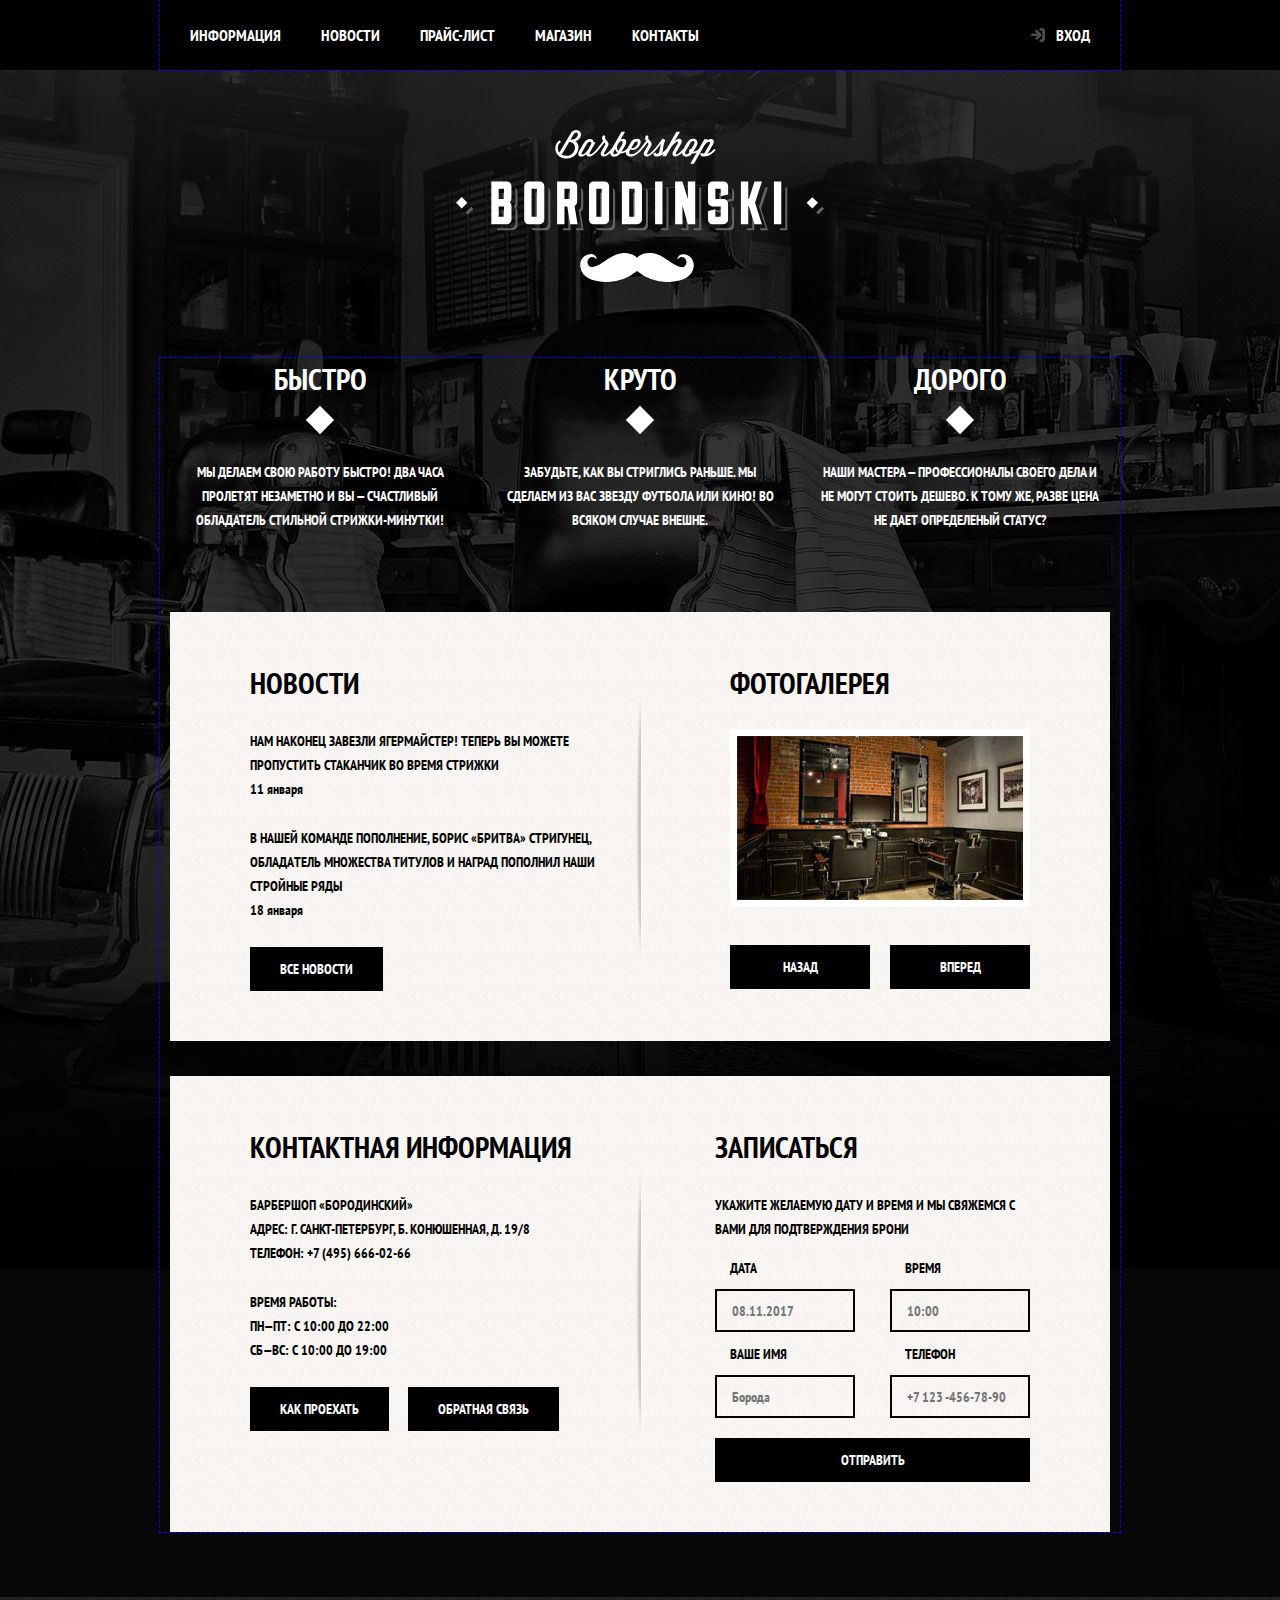
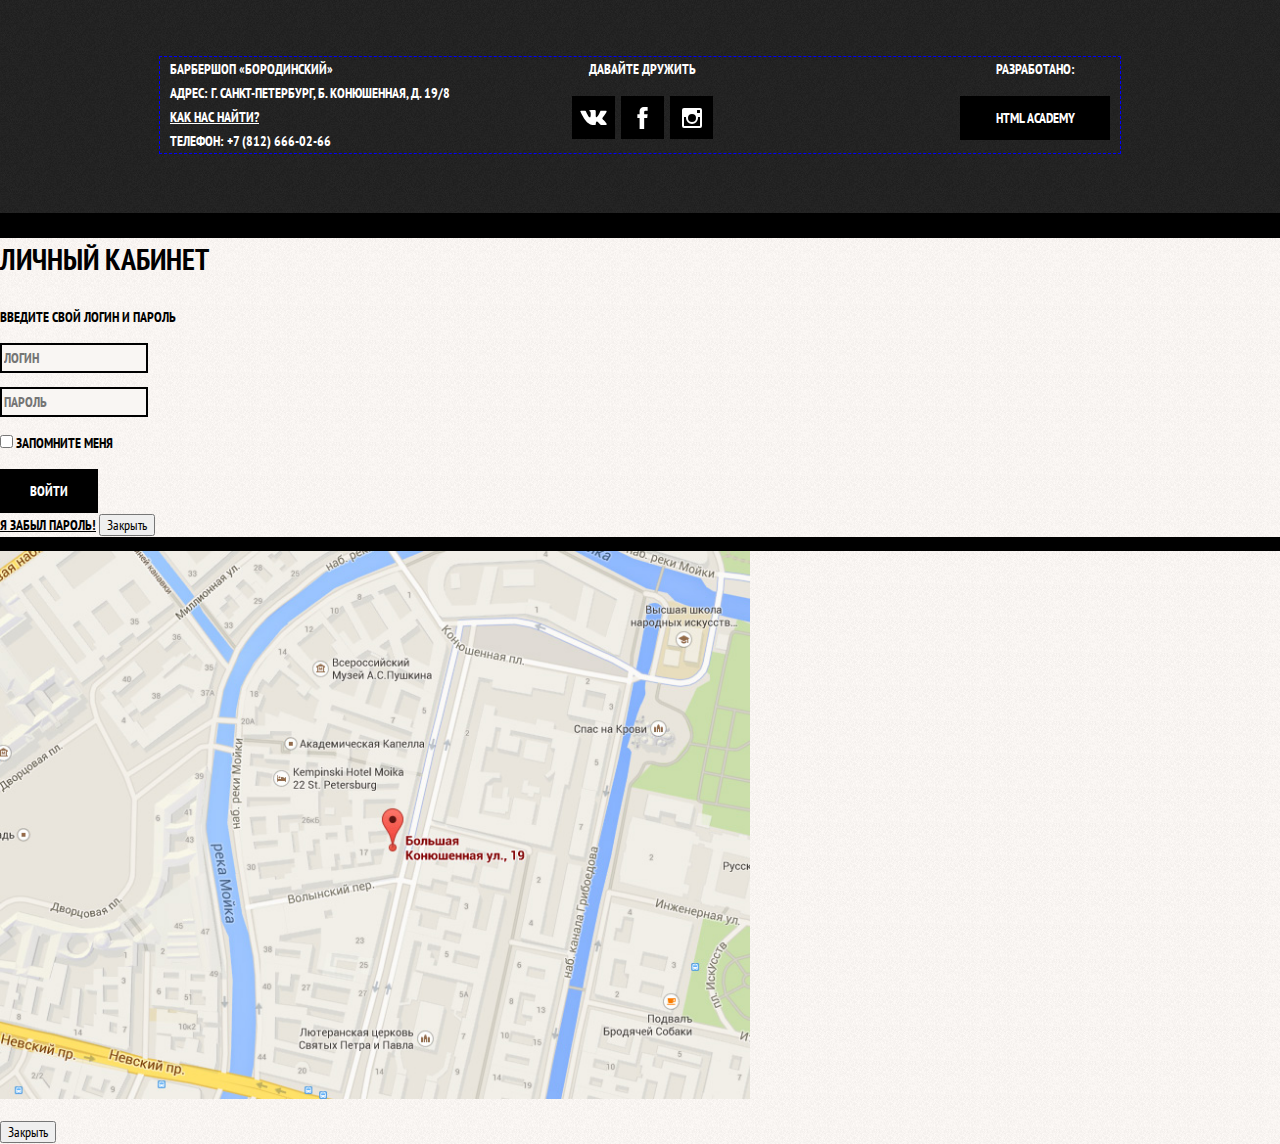
<file: index.html>
<!DOCTYPE html>
<html lang='ru'>
  <head>
    <meta charset='utf-8'>
    <title>HTML Academy: Барбершоп</title>
    <link href="https://fonts.googleapis.com/css?family=PT+Sans+Narrow:400,700&display=swap&subset=cyrillic" rel="stylesheet">
    <link href='css/normalize.css' rel='stylesheet'>
    <link href='css/style.css' rel='stylesheet'>
  </head>
  <body>
    <header class='main-header'>
      <nav class='main-navigation'>
        <a class='main-header-logo'>
        <img src='img/index-logo.svg' width='368' height='153' alt='Логотип барбершопа Бородинский'>
        </a>
        <div class='main-navigation-wrapper'>
          <div class='container'>
            <ul class='site-navigation'>
              <li><a href='info.html'>Информация</a></li>
              <li><a href='news.html'>Новости</a></li>
              <li><a href='price.html'>Прайс-лист</a></li>
              <li><a href='catalog.html'>Магазин</a></li>
              <li><a href='contacts'>Контакты</a></li>
            </ul>
            <ul class='user-navigation'>
              <li>
                <a class='login-link' href='login.html'>
                  Вход
                </a>
              </li>
            </ul>
          </div>
        </div>
      </nav>

    </header>
    <main class='container'>
      <h1 class='visually-hidden'>Барбершип Бородинский</h1>
      <section class='features'>
        <h2 class='visually-hidden'>Преимущества</h2>
        <ul class='features-list'>
          <li class='features-item'>
            <h3>БЫСТРО</h3>
            <p>МЫ ДЕЛАЕМ СВОЮ РАБОТУ БЫСТРО! ДВА ЧАСА ПРОЛЕТЯТ НЕЗАМЕТНО И ВЫ — СЧАСТЛИВЫЙ ОБЛАДАТЕЛЬ СТИЛЬНОЙ СТРИЖКИ-МИНУТКИ!</p>
          </li>
          <li class='features-item'>
            <h3>КРУТО</h3>
            <p>ЗАБУДЬТЕ, КАК ВЫ СТРИГЛИСЬ РАНЬШЕ. МЫ СДЕЛАЕМ ИЗ ВАС ЗВЕЗДУ ФУТБОЛА ИЛИ КИНО! ВО ВСЯКОМ СЛУЧАЕ ВНЕШНЕ.</p>
          </li>
          <li class='features-item'>
            <h3>ДОРОГО</h3>
            <p>НАШИ МАСТЕРА — ПРОФЕССИОНАЛЫ СВОЕГО ДЕЛА И НЕ МОГУТ СТОИТЬ ДЕШЕВО. К ТОМУ ЖЕ, РАЗВЕ ЦЕНА НЕ ДАЕТ ОПРЕДЕЛЕНЫЙ СТАТУС?</p>
          </li>
        </ul>
      </section>
        <div class='index-columns'>
        <section class='news'>
          <h2>Новости</h2>
          <ul class='news-list'>
            <li>
              <p>НАМ НАКОНЕЦ ЗАВЕЗЛИ ЯГЕРМАЙСТЕР! ТЕПЕРЬ ВЫ МОЖЕТЕ ПРОПУСТИТЬ СТАКАНЧИК ВО ВРЕМЯ СТРИЖКИ</p>
              <time datetime="2016-01-11">11 января</time>
            </li>
            <li>
              <p>В НАШЕЙ КОМАНДЕ ПОПОЛНЕНИЕ, БОРИС «БРИТВА» СТРИГУНЕЦ, ОБЛАДAТЕЛЬ МНОЖЕСТВА ТИТУЛОВ И НАГРАД ПОПОЛНИЛ НАШИ СТРОЙНЫЕ РЯДЫ</p>
              <time datetime="2016-01-18">18 января</time>
            </li>
          </ul>
          <a class='button' href='#'>ВСЕ НОВОСТИ</a>
        </section>
        <section class='gallery'>
          <h2> ФОТОГАЛЕРЕЯ</h2>
          <div class='gallery-container'>
            <figure class='gallery-main'>
              <a href='#'>
                <img src='img/studio.jpg' width='286' height='164' alt='Интерьер'>
              </a>
            </figure>
            <button class='button gallery-button gallery-button-back' type='button'>НАЗАД</button>
            <button class='button gallery-button gallery-button-next' type='button'>ВПЕРЕД</button>
          </div>
        </section>
      </div>
      <div class='index-columns'>
        <section class='contact'>
          <h2>КОНТАКТНАЯ ИНФОРМАЦИЯ</h2>
          <p class='contact-inf'>
            БАРБЕРШОП «БОРОДИНСКИЙ»<br>
            АДРЕС: Г. САНКТ-ПЕТЕРБУРГ, Б. КОНЮШЕННАЯ, Д. 19/8<br>
            ТЕЛЕФОН: +7 (495) 666-02-66
          </p>
          <p class='contact-time'>
            ВРЕМЯ РАБОТЫ:<br> 
            ПН—ПТ: С <time>10:00</time> ДО <time>22:00</time><br>
            СБ—ВС: С <time>10:00</time> ДО <time>19:00</time> 
          </p>
          <a class='button' href='map.html'>КАК ПРОЕХАТЬ</a>
          <a class='button' href='contacts.html'>ОБРАТНАЯ СВЯЗЬ</a>
        </section>
        <section class='appointment'>
          <h2>ЗАПИСАТЬСЯ</h2>
          <p class='appointment-main'>УКАЖИТЕ ЖЕЛАЕМУЮ ДАТУ И ВРЕМЯ И МЫ СВЯЖЕМСЯ С ВАМИ ДЛЯ ПОДТВЕРЖДЕНИЯ БРОНИ</p>
          <form class='appointment-form' action='https://echo.htmlacademy.ru' method='post'>
            <p class='appointment-item'>
              <label for='appointment-date'>Дата</label>
              <input type='text' name='appointment-date' id='appointment-date' placeholder='08.11.2017'>
            </p>
            <p class='appointment-item'>
              <label for='appointment-time'>Время</label>
              <input type='text' name='appointment-time' id='appointment-time' placeholder='10:00'>
            </p>
            <p class='appointment-item'>
              <label for='appointment-name'>Ваше имя</label>
              <input type='text' name='appointment-name' id='appointment-name' placeholder='Борода'>
            </p>
            <p class='appointment-item'>
              <label for='appointment-phone'>Телефон</label>
              <input type='tel' name='appointment-phone' id='appointment-phone' placeholder='+7 123 -456-78-90'>
            </p>
             <button class='button' type='submit'>Отправить</button>
          </form>
        </section>
      </div>
    </main>
    <footer class='main-footer'>
      <div class='container'>
        <p class='footer-contacts'>
          Барбершоп «Бородинский»<br>
          Адрес: г. Санкт-Петербург, Б. Конюшенная, д. 19/8<br>
          <a href="map.html">Как нас найти?</a><br>
          Телефон: +7 (812) 666-02-66
        </p> 
        <div class='footer-socials'>
          <b>Давайте дружить</b>
          <ul>
            <li><a class="social-button" href="#"><span class="visually-hidden">Вконтакте</span>
              <svg xmlns="http://www.w3.org/2000/svg" width="27" height="15" viewBox="0 0 26.14 14.91">
                <path d="M26 13.47l-.09-.17a13.55 13.55 0 0 0-2.6-3q-.87-.83-1.1-1.12A1 1 0 0 1 22 8a10.27 10.27 0 0 1 1.22-1.78l.88-1.16q2.35-3.13 2-4L26 .94a.8.8 0 0 0-.4-.22 2.14 2.14 0 0 0-.87 0h-3.92a.51.51 0 0 0-.27 0h-.3a.6.6 0 0 0-.15.14.93.93 0 0 0-.14.24 22.22 22.22 0 0 1-1.46 3.06q-.5.84-.93 1.46a7 7 0 0 1-.71.91 4.94 4.94 0 0 1-.52.47q-.23.18-.35.15l-.23-.05a.9.9 0 0 1-.31-.33 1.49 1.49 0 0 1-.16-.53v-.55-.65-.57-1.12-1-.75a3.14 3.14 0 0 0 0-.62 2.12 2.12 0 0 0-.14-.44.73.73 0 0 0-.28-.33 1.57 1.57 0 0 0-.46-.18A9 9 0 0 0 12.57 0a8.93 8.93 0 0 0-3.25.33 1.83 1.83 0 0 0-.52.41q-.25.3-.07.33a1.67 1.67 0 0 1 1.16.59l.08.16a2.6 2.6 0 0 1 .19.63 6.32 6.32 0 0 1 .12 1 10.59 10.59 0 0 1 0 1.7q-.07.71-.13 1.1a2.21 2.21 0 0 1-.18.64 2.69 2.69 0 0 1-.16.3l-.07.07a1 1 0 0 1-.37.07.86.86 0 0 1-.46-.19 3.27 3.27 0 0 1-.56-.52 7 7 0 0 1-.66-.93q-.37-.6-.76-1.42l-.22-.39q-.2-.38-.56-1.11t-.62-1.43A.9.9 0 0 0 5.2.9h-.07a.93.93 0 0 0-.22-.16A1.44 1.44 0 0 0 4.6.65L.87.68A1 1 0 0 0 .1.94L0 1a.44.44 0 0 0 0 .22 1.08 1.08 0 0 0 .08.37Q.9 3.53 1.86 5.31t1.66 2.87Q4.23 9.27 5 10.24t1 1.24l.37.41.34.33a8.06 8.06 0 0 0 1 .78 16.34 16.34 0 0 0 1.4.9 7.6 7.6 0 0 0 1.79.72 6.19 6.19 0 0 0 2 .22h1.57a1.08 1.08 0 0 0 .72-.3l.05-.07a.9.9 0 0 0 .1-.25 1.38 1.38 0 0 0 0-.37 4.48 4.48 0 0 1 .09-1.05 2.77 2.77 0 0 1 .23-.71 1.74 1.74 0 0 1 .29-.4 1.19 1.19 0 0 1 .23-.2h.11a.86.86 0 0 1 .77.21 4.52 4.52 0 0 1 .83.79q.39.47.93 1.05a6.41 6.41 0 0 0 1 .87l.27.16a3.31 3.31 0 0 0 .71.3 1.53 1.53 0 0 0 .76.07l3.48-.05a1.58 1.58 0 0 0 .8-.17.68.68 0 0 0 .34-.37 1.06 1.06 0 0 0 0-.46 1.71 1.71 0 0 0-.1-.36z" fill="#fff">
                </path>
              </svg>
            </a></li>
            <li><a class="social-button" href="#"><span class="visually-hidden">Фейсбук</span>
              <svg xmlns="http://www.w3.org/2000/svg" width="19" height="22" viewBox="0 0 10.15 21.74"><path d="M3.34 1.12A4.77 4.77 0 0 1 6.53 0h3.61v3.81H7.81a1.07 1.07 0 0 0-1.09.83v2.55h3.42c-.08 1.23-.24 2.45-.41 3.67h-3v10.87H2.21V10.86H0V7.21h2.19V3.66a3.83 3.83 0 0 1 1.15-2.54z" fill="#fff"/>
            </a></li>
            <li><a class="social-button" href="#"><span class="visually-hidden">Инстаграм</span>
              <svg xmlns="http://www.w3.org/2000/svg" width="20" height="20" viewBox="0 0 20 20">
                <path d="M18 0H2a2 2 0 0 0-2 2v16a2 2 0 0 0 2 2h16a2 2 0 0 0 2-2V2a2 2 0 0 0-2-2zm-8 6a4 4 0 1 1-4 4 4 4 0 0 1 4-4zM2.5 18a.47.47 0 0 1-.5-.5V9h2.1a3.4 3.4 0 0 0-.1 1 6 6 0 1 0 12 0 3.4 3.4 0 0 0-.1-1H18v8.5a.47.47 0 0 1-.5.5zM18 4.5a.47.47 0 0 1-.5.5h-2a.47.47 0 0 1-.5-.5v-2a.47.47 0 0 1 .5-.5h2a.47.47 0 0 1 .5.5z" fill="#fff">
                </path>
              </svg>
            </a></li>
          </ul>
        </div> 
        <p class='footer-copyright'>
          <b>Разработано:</b>
          <a class='button' href='https://htmlacademy.ru'>HTML Academy</a>
        </p>
      </div>
    </footer>
    <section class='modal modal-login'>
      <h2>Личный кабинет</h2>
      <p>Введите свой логин и пароль</p>
      <form class='login-form' action='https://echo.htmlacademy.ru' method='post'>
        <p>
          <label class='visually-hidden' for='login-user'>Логин</label>
          <input class='login-icon-user' type='text' name='user' id='login-user' placeholder='Логин'>
        </p>
        <label class='visually-hidden' for='login-password'>Пароль</label>
        <input class='login-icon-password' type='password' name='password' id='login-password' placeholder='Пароль'>
        <p class='login-password-info'>
          <label class='login-checkbox' for='remember-me'>
            <input class='checkbox' type='checkbox' name='remember-me' id='remember-me'>
            <span class='checkbox-indicator'></span>
            Запомните меня
          </label>
        </p>
        <button class='button' type='submit'>Войти</button>
      </form>
      <a class='restore' href='#'>Я забыл пароль!</a>
      <button class='modal-close' type='button'>Закрыть</button>
    </section>
    <section class='modal modal-map'>
      <h2 class='visually-hidden'>Как до нас добраться</h2>
      <p>
        <img src='img/map.jpg' width='750' height='560' alt='Офис компании по адресу: ул. Большая Конюшенная 19/8, Санкт-Петербург'>
      </p>
      <button class='modal-close' type='button'>Закрыть</button>
    </section>
  </body>
</html>
</file>
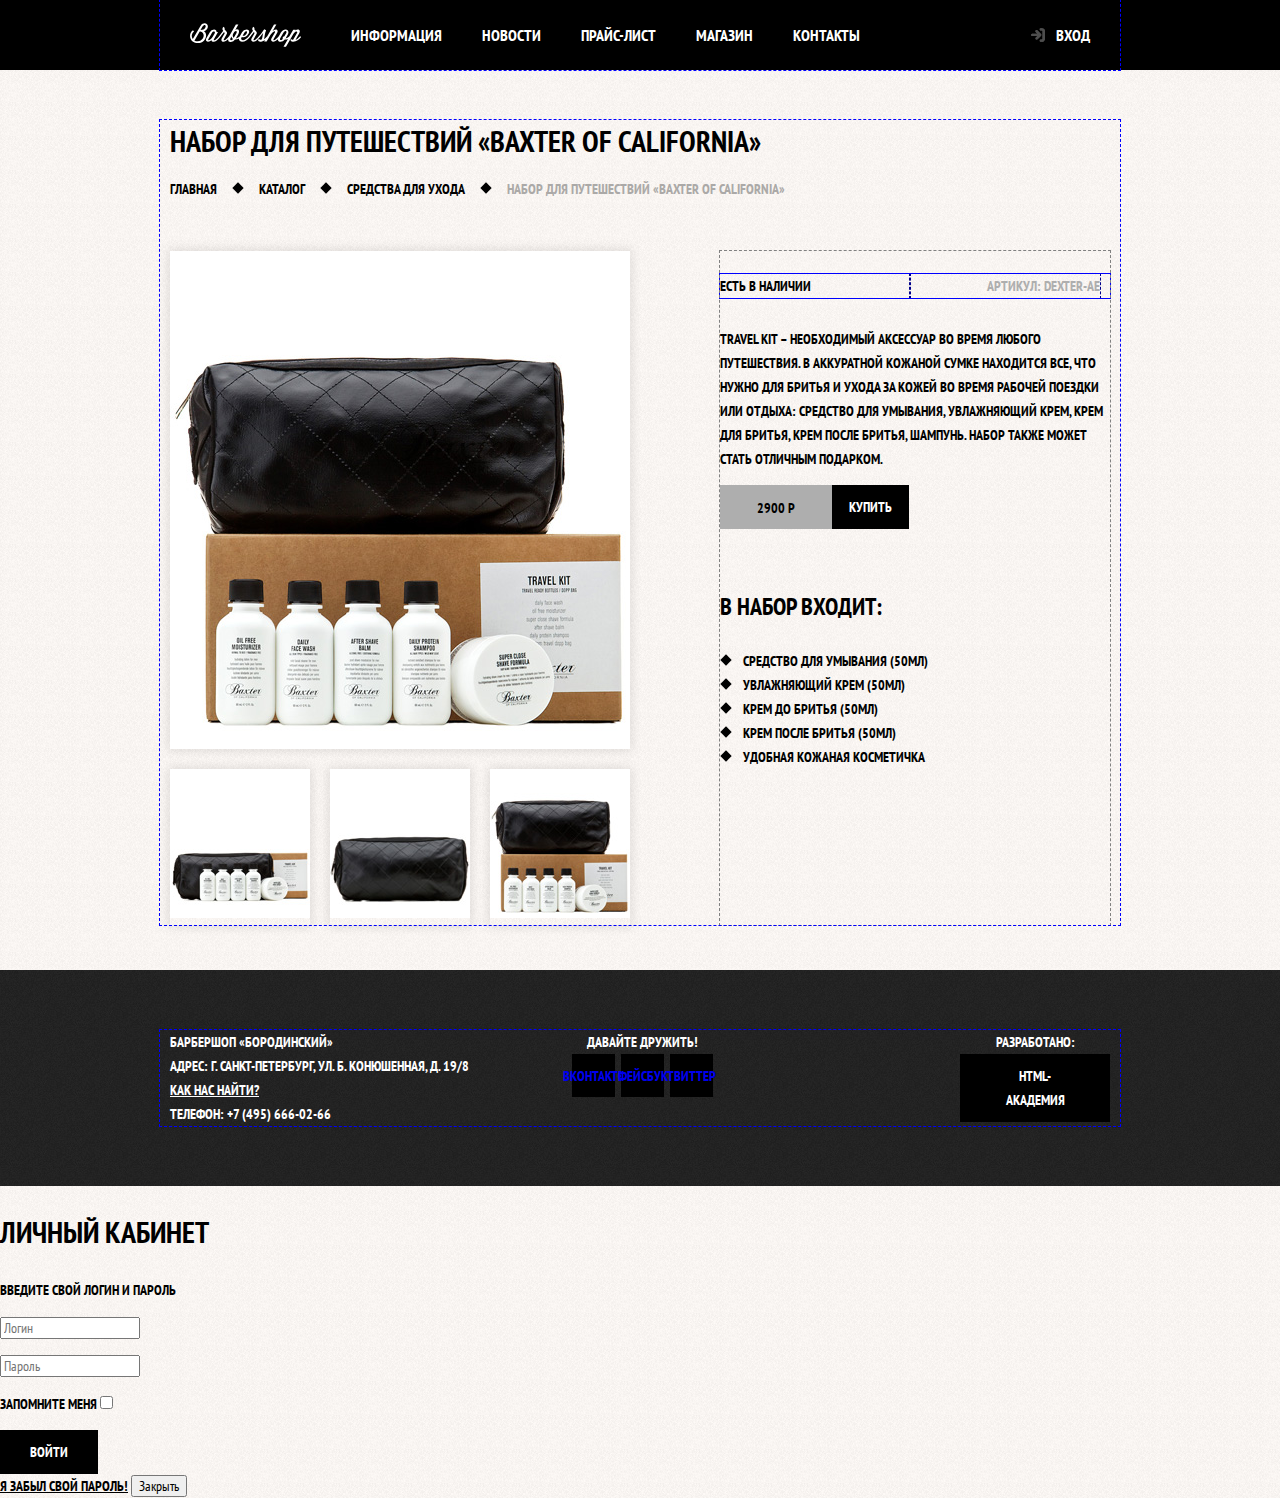
<file: catalog-item.html>
<!DOCTYPE html>
<html lang='ru'>
  <head>
    <meta charset='utf-8'>
    <title>Набор для путешествий «Baxter of California»</title>
    <link href="https://fonts.googleapis.com/css?family=PT+Sans+Narrow:400,700&display=swap&subset=cyrillic" rel="stylesheet">
    <link href='css/normalize.css' rel='stylesheet'>
    <link href='css/style.css' rel='stylesheet'>
  </head>
  <body class='inner-page'>
    <header class='main-header'>
      <nav class='main-navigation container'>
        <a class='catalog-logo' href='index.html'>
          <img src='img/logo-small.svg' width='111' height='24' alt='Логотип барбершопа Бородинский'>
        </a>
        <ul class='site-navigation'>
          <li><a href='info.html'>Информация</a></li>
          <li><a href='news.html'>Новости</a></li>
          <li><a href='price.html'>Прайс-лист</a></li>
          <li class='site-navigation-current'><a href="catalog.html">Магазин</a></li>
          <li><a href='contacts'>Контакты</a></li>
        </ul>
        <ul class='user-navigation'>
          <li><a class='login-link' href='login.html'>Вход</a></li>
        </ul>
      </nav>
    </header>
    <main class='container'>
      <h1 class='page-title'>набор для путешествий «Baxter of California»</h1>
      <ul class='breadcrumbs'>
        <li><a href='index.html'>Главная</a></li>
        <li><a href='catalog.html'>Каталог</a></li>
        <li><a href='care-products.html'>Средства для ухода</a></li>
        <li class='breadcrumbs-current'>Набор для путешествий «Baxter of California»</li>
      </ul>
      <div class='catalog-columns'>
        <section class='item-gallery'>
          <h2 class='visually-hidden'>Изображение товара</h2>
          <p class='product-preview-full'>
            <a href='#'><img src='../img/product-1-big.jpg' width='460' height='498' alt='Фото всего набора'></a>
          </p>
          <ul class='product-preview-list'>
            <li><img src='../img/product-1-small-1.jpg' width='140' height='149' alt='Фото части товара'></li>
            <li><img src='../img/product-1-small-2.jpg' width='140' height='149' alt='Фото части товара'></li>
            <li><img src='../img/product-1-small-3.jpg' width='140' height='149' alt='Фото части товара'></li>
          </ul>
        </section>
        <section class='product-info'>
          <h2 class='visually-hidden'> Информация о товаре</h2>
          <div class='product-description'>
            <p class='product-aviability'>Есть в наличии</p>
            <p class='product-article'>Артикул: Dexter-AE</p>
          </div>
          <p>
            Travel Kit – необходимый аксессуар во время любого путешествия. В аккуратной кожаной сумке находится все, что нужно для бритья и ухода за кожей во время рабочей поездки или отдыха: средство для умывания, увлажняющий крем, крем для бритья, крем после бритья, шампунь. Набор также может стать отличным подарком.
          </p>
          <p class='product-price'>
            <b>2900 P</b>
            <a href='#' class='button'>Купить</a>
          </p>
          <h3>В набор входит:</h3>             
          <ul class='product-set-list'>
            <li class='product-set-item'>Средство для умывания (50мл)</li>
            <li class='product-set-item'>Увлажняющий крем (50мл)</li>
            <li class='product-set-item'>Крем до бритья (50мл)</li>
            <li class='product-set-item'>Крем после бритья (50мл)</li>
            <li class='product-set-item'>Удобная кожаная косметичка</li>
          </ul>
        </section>
      </div>
    </main>
    <footer class='main-footer'>
      <div class='container'>
        <p class='footer-contacts'>
          БАРБЕРШОП «БОРОДИНСКИЙ»<br>
          АДРЕС: Г. САНКТ-ПЕТЕРБУРГ, УЛ. Б. КОНЮШЕННАЯ, Д. 19/8<br>
          <a href='contacts'>КАК НАС НАЙТИ?</a><br>
          ТЕЛЕФОН: +7 (495) 666-02-66
        </p>
        <div class='footer-socials'>
          <span>Давайте дружить!</span>
          <ul>
            <li><a class='social-button' href='#'>Вконтакте</a></li>
            <li><a class='social-button' href='#'>Фейсбук</a></li>
            <li><a class='social-button' href='#'>Твиттер</a></li>
          </ul>
        </div>
        <p class='footer-copyright'>
          Разработано:<br>
          <a class='button' href='https://www.htmlacademy.ru'>HTML-академия</a>
        </p>
      </div>
    </footer>
    <section class='modal modal-login'>
      <h2>Личный кабинет</h2>
      <p>Введите свой логин и пароль</p>
        <form class='login' action='https://echo.htmlacademy.ru' method='post'>
          <p>
            <label class='visually-hidden' for='user'>
              Логин
            </label>
            <input class='login-user' type='text' name='user' id='user' placeholder='Логин'>
          </p>
          <p>
            <label class='visually-hidden' for='password'>
              Пароль
            </label>
            <input class='login-password' type='password' name='password' id='password' placeholder='Пароль'>
          </p>
          <p>
            <label for='remember-me'>
              Запомните меня
            </label>
            <input class='remember' type='checkbox' name='remember-me' id='remember-me'>
          </p>
          <button class='button button-login' type='submit'>Войти</button>
        </form>
        <a class='restore' href='#'>Я забыл свой пароль!</a> 
      <button class='modal-close' type='button'>Закрыть</button>
    </section>
  </body>
</html>
</file>
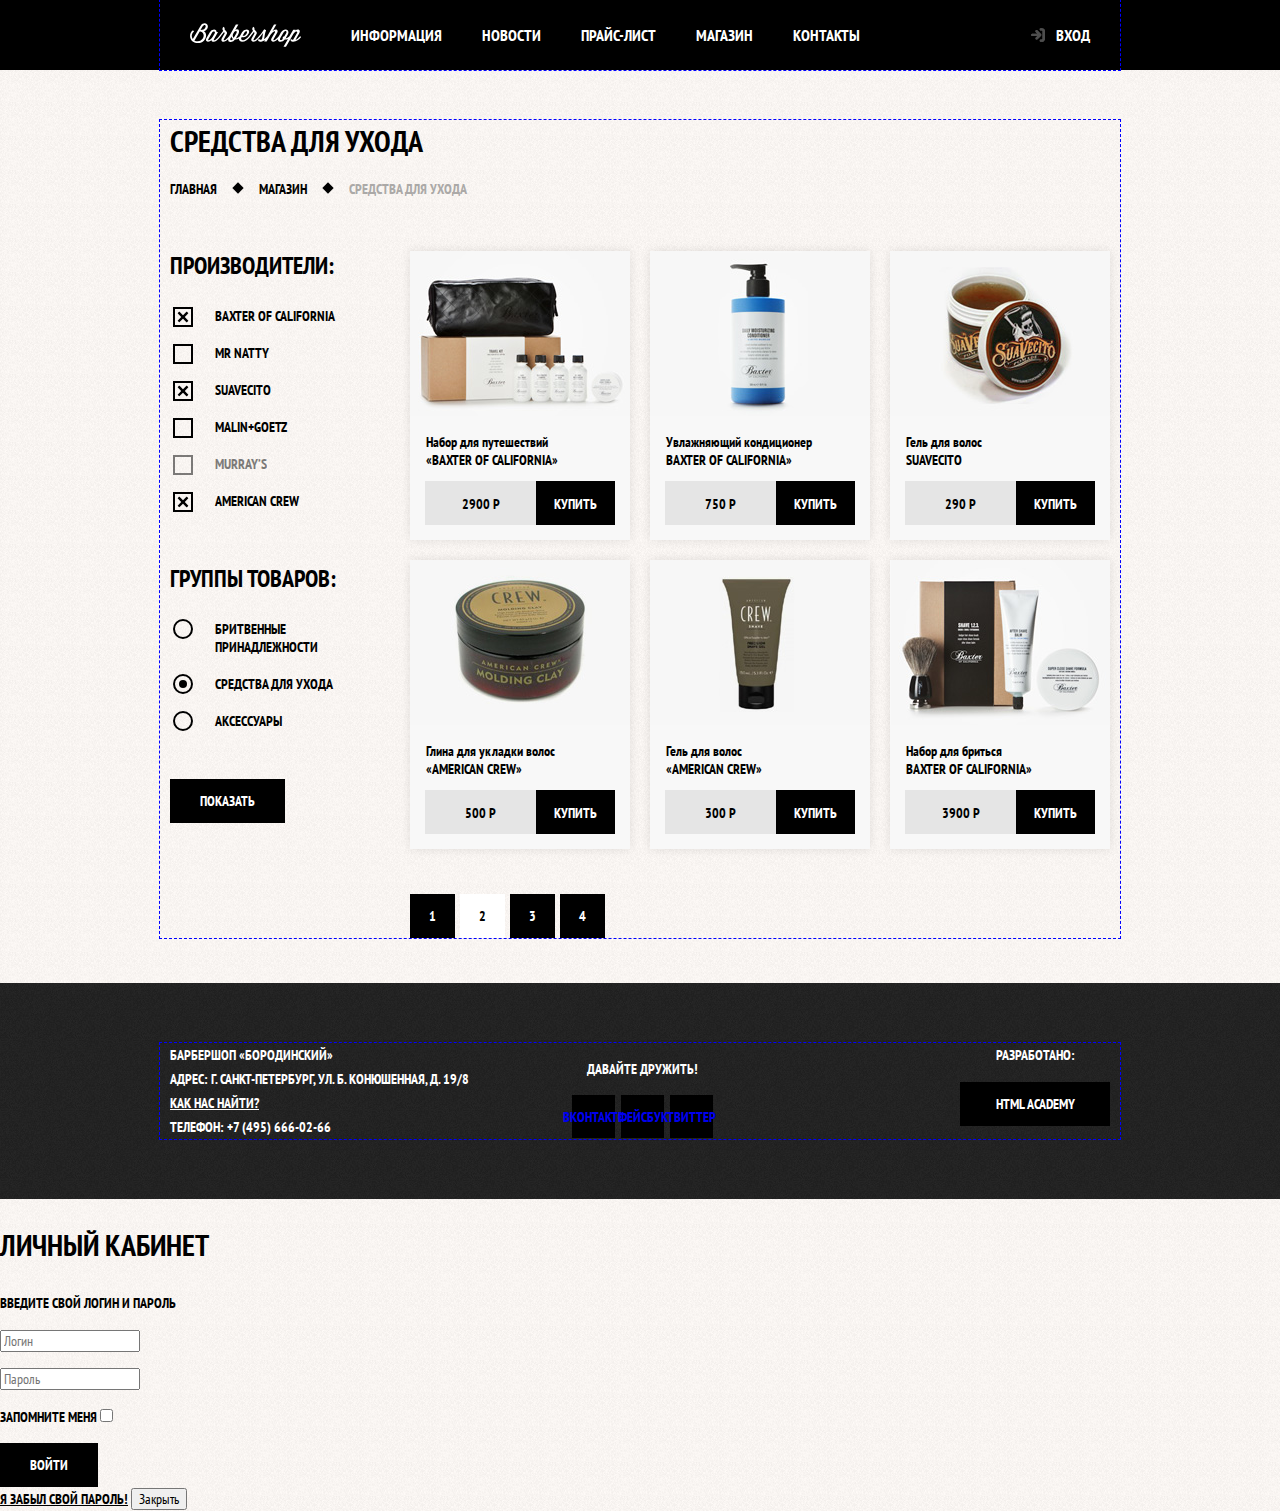
<file: catalog.html>
<!DOCTYPE html>
<html lang="ru">
  <head>
    <meta charset="utf-8">
    <title>Барбершоп Бородинский. Средства для ухода.</title>
    <link href="https://fonts.googleapis.com/css?family=PT+Sans+Narrow:400,700&display=swap&subset=cyrillic" rel="stylesheet">
    <link href='css/normalize.css' rel='stylesheet'>
    <link href='css/style.css' rel='stylesheet'>
  </head>
  <body class='inner-page'>
    <header class='main-header'>
      <nav class='main-navigation container'>
        <a class='catalog-logo' href='index.html'>
          <img src='img/logo-small.svg' width='111' height='24' alt='Логотип барбершопа Бородинский'>
        </a>
        <ul class='site-navigation'>
          <li><a href='info.html'>Информация</a></li>
          <li><a href='news.html'>Новости</a></li>
          <li><a href='price.html'>Прайс-лист</a></li>
          <li class='site-navigation-current'><a href="catalog.html">Магазин</a></li>
          <li><a href='contacts'>Контакты</a></li>
        </ul>
        <ul class='user-navigation'>
          <li><a class='login-link' href='login.html'>Вход</a></li>
        </ul>
      </nav>
    </header>
    <main class='container'>
      <h1 class='page-title'>Средства для ухода</h1>
      <ul class='breadcrumbs'>
        <li><a href='index.html'>Главная</a></li>
        <li><a href='catalog.html'>Магазин</a></li>
        <li class='breadcrumbs-current'>Средства для ухода</li>
      </ul>
      <div class='catalog-columns'>
				<section class='filter'>
					<h2 class="visually-hidden">Фильтр товаров</h2>
					<form class="filter-form" method="get" action="https://echo.htmlacademy.ru">
						<fieldset>
							<legend>Производители:</legend>
							<ul>

								<li class="filter-option">
									<input class="visually-hidden filter-input filter-input-checkbox" type="checkbox" name="baxter-of-california" id="filter-baxter-of-california" checked>
									<label for="filter-baxter-of-california">Baxter of California</label>
								</li>
								<li class="filter-option">
									<input class="visually-hidden filter-input filter-input-checkbox" type="checkbox" name="mr-natty" id="filter-mr-natty">
									<label for="filter-mr-natty">Mr Natty</label>
								</li>
								<li class="filter-option">
									<input class="visually-hidden filter-input filter-input-checkbox" type="checkbox" name="suavecito" id="filter-suavecito" checked>
									<label for="filter-suavecito">Suavecito</label>
								</li>
								<li class="filter-option">
									<input class="visually-hidden filter-input filter-input-checkbox" type="checkbox" name="malin-goetz" id="filter-malin-goetz">
									<label for="filter-malin-goetz">Malin+Goetz</label>
								</li>
								<li class="filter-option">
									<input class="visually-hidden filter-input filter-input-checkbox" type="checkbox" name="murrays" id="filter-murrays" disabled>
									<label for="filter-murrays">Murray’s</label>
								</li>
								<li class="filter-option">
									<input class="visually-hidden filter-input filter-input-checkbox" type="checkbox" name="american-crew" id="filter-american-crew" checked>
									<label for="filter-american-crew">American Crew</label>
								</li>
							</ul>
						</fieldset>
						<fieldset>
							<legend>Группы товаров:</legend>
							<ul>
								<li class="filter-option">
									<input class="visually-hidden filter-input filter-input-radio" type="radio" name="product-group" value="shaving" id="filter-shave">
									<label for="filter-shave">Бритвенные принадлежности</label>
								</li>
								<li class="filter-option">
									<input class="visually-hidden filter-input filter-input-radio" type="radio" name="product-group" value="hair-care" id="filter-care" checked>
									<label for="filter-care">Средства для ухода</label>
								</li>
								<li class="filter-option">
									<input class="visually-hidden filter-input filter-input-radio" type="radio" name="product-group" value="accessories" id="filter-accessories">
									<label for="filter-accessories">Аксессуары</label>
								</li>
							</ul>
						</fieldset>
						<button type="submit" class="filter-button button">Показать</button>
					</form>
				</section>
				<section class='catalog'>
					<h2 class="visually-hidden">Список средств для ухода</h2>
					<ul class="catalog-list">
						<li class="catalog-item">
							<a href='catalog-item.html'>
								<h3>
									<span class="catalog-category">Набор для путешествий</span>
									<span class="catalog-item-title">«Baxter of California»</span>
								</h3>
								<p class="catalog-item-image">
									<img src="img/product-1.jpg" width="220" height="165" alt="Набор для путешествий «Baxter of California»">
								</p>
							</a>
							<p class='catalog-item-price'>
								<b>2900 Р</b>
								<a class='button' href='#'>Купить</a>
							</p>
						</li>
						<li class='catalog-item'>
							<a href='catalog-item-2.html'>
								<h3>
									<span class='catalog-category'>Увлажняющий кондиционер</span>
									<span class='catalog-item-title'>Baxter of California»</span>
								</h3>
								<p class='catalog-item-image'>
									<img src='img/product-2.jpg' width='220' height="165" alt="Увлажняющий кондиционер Baxter of California»">
								</p>
							</a>
							<p class='catalog-item-price'>
								<b>750 Р</b>
								<a class="button" href='#'>Купить</a>
							</p>
						</li>
						<li class="catalog-item">
							<a href='catalog-item-3.html'>
								<h3>
									<span class='catalog-category'>Гель для волос</span>
									<span class ='catalog-item-title'>Suavecito</span>
								</h3>
								<p class='catalog-item-image'>
									<img src='img/product-3.jpg' width='220' height='165' alt='Гель для волос Suavecito'>
								</p>
							</a>
							<p class='catalog-item-price'>
								<b>290 Р</b>
								<a class="button" href='#'>Купить</a>
							</p>
						</li>
						<li class="catalog-item">
							<a href='catalog-item-4.html'>
								<h3>
									<span class="catalog-category">Глина для укладки волос</span>
									<span class="catalog-item-title">«American crew»</span>
								</h3>
								<p class="catalog-item-image">
									<img src="img/product-4.jpg" width="220" height="165" alt="Набор для путешествий «Baxter of California»">
								</p>
							</a>
							<p class='catalog-item-price'>
								<b>500 Р</b>
								<a class='button' href='#'>Купить</a>
							</p>
						</li>
						<li class='catalog-item'>
							<a href='catalog-item-5.html'>
								<h3>
									<span class='catalog-category'>Гель для волос</span>
									<span class='catalog-item-title'>«American crew»</span>
								</h3>
								<p class='catalog-item-image'>
									<img src='img/product-5.jpg' width='220' height="165" alt="Увлажняющий кондиционер Baxter of California»">
								</p>
							</a>
							<p class='catalog-item-price'>
								<b>300 Р</b>
								<a class="button" href='#'>Купить</a>
							</p>
						</li>
						<li class="catalog-item">
							<a href='catalog-item-6.html'>
								<h3>
									<span class='catalog-category'>Набор для бриться</span>
									<span class ='catalog-item-title'>Baxter of California»</span>
								</h3>
								<p class='catalog-item-image'>
									<img src='img/product-6.jpg' width='220' height='165' alt='Гель для волос Suavecito'>
								</p>
							</a>
							<p class='catalog-item-price'>
								<b>3900 Р</b>
								<a class="button" href='#'>Купить</a>
							</p>
						</li>
					</ul>
					<ul class='pagination-list'>
						<li class='pagination-item'><a href='#'>1</a></li>
						<li class='pagination-item pagination-item-current'><a>2</a></li>
						<li class='pagination-item'><a href='#'>3</a></li>
						<li class='pagination-item'><a href='#'>4</a></li>
					</ul>
				</section>
			</div>
		</main>
		<footer class='main-footer'>
			<div class='container'>
				<p class='footer-contacts'>
						БАРБЕРШОП «БОРОДИНСКИЙ»<br>
						АДРЕС: Г. САНКТ-ПЕТЕРБУРГ, УЛ. Б. КОНЮШЕННАЯ, Д. 19/8<br>
						<a href='contacts.html'>КАК НАС НАЙТИ?</a><br>
						ТЕЛЕФОН: +7 (495) 666-02-66
				</p>
				<section class='footer-socials'>
					<p>Давайте дружить!</p>
					<ul class='footer-socials-list'>
						<li class='social-button'><a href='#'>Вконтакте</a></li>
						<li class='social-button'><a href='#'>Фейсбук</a></li>
						<li class='social-button'><a href='#'>Твиттер</a></li>
					</ul>
				</section>
				<p class='footer-copyright'>
					<b>Разработано:</b>
					<a class='button' href='https://htmlacademy.ru'>HTML Academy</a>
				</p>
			</div>
		</footer>
		<section class='modal modal-login'>
			<h2>Личный кабинет</h2>
			<p>Введите свой логин и пароль</p>
				<form class='login' action='https://echo.htmlacademy.ru' method='post'>
					<p>
						<label class='visually-hidden' for='user'>
							Логин
						</label>
						<input class='login-user' type='text' name='user' id='user' placeholder='Логин'>
					</p>
					<p>
						<label class='visually-hidden' for='password'>
							Пароль
						</label>
						<input class='login-password' type='password' name='password' id='password' placeholder='Пароль'>
					</p>
					<p>
						<label for='remember-me'>
							Запомните меня
						</label>
						<input class='remember' type='checkbox' name='remember-me' id='remember-me'>
					</p>
					<button class='button button-login' type='submit'>Войти</button>
				</form>
				<a class='restore' href='#'>Я забыл свой пароль!</a> 
			<button class='modal-close' type='button'>Закрыть</button>
		</section>
  </body>
</html>
</file>
<file: css/style.css>
body {
  margin: 0;
  padding: 0;

  font-family: 'PT Sans Narrow', 'Arial', sans-serif;
  font-size: 14px;
  line-height: 24px;
  font-weight: 700;
  color: #ffffff;
  text-transform: uppercase;
  
  background: #000000;
  background-image: url('../img/background.jpg');
  background-position: top center;
  background-repeat: no-repeat;

}

.inner-page {
  color: #000000;

  background-color: #f9f6f3;  /*почему такой цвет*/
  background-image: url('../img/background-2.jpg');
  background-position: 0 0;
  background-repeat: repeat;
}

a {
  text-decoration: none;
}

img {
  max-width: 100%;
  height: auto;
}

.visually-hidden:not(:focus):not(:active),
input[type="checkbox"].visually-hidden,
input[type="radio"].visually-hidden {
  position: absolute;

  width: 1px;
  height: 1px;
  margin: -1px;
  border: 0;
  padding: 0;

  white-space: nowrap;

  clip-path: inset(100%);
  clip: rect(0 0 0 0);
  overflow: hidden;
}

.button {
  display: inline-block;
  padding: 10px 30px;
  margin-right: 16px;
  
  font: inherit;
  text-align: center;
  color: #ffffff;
  vertical-align: middle;
  text-transform:  uppercase;

  background-color: #000000;
  border: none;
}

.button:hover,
.button:focus,
.button:active {
  background-color: #663d15;
}

.button.disabled,
.button:disabled {
  cursor: default;
  opacity: 0.5;
  background-color: #000000;
}

.main-navigation {
  font-size: 16px;
  line-height: 20px;
  color: #ffffff;
  
  

}


.site-navigation,
.user-navigation {
  list-style: none;

  margin: 0;
  padding: 0;
}

.site-navigation a,
.user-navigation a {
  color: #ffffff;
}

.site-navigation a:hover,
.site-navigation a:focus,
.user-navigation a:hover,
.user-navigation a:focus {
  background-color: #242424;
}


.features-list { 
  list-style: none;
}

.features-item {
  text-align: center;
}

.features-item h3 {
  font-size: 30px;
  line-height: 42px;
}

.index-columns {
  color: #000000;
  
  background-color: #f8f5f2;
  background-image:
    url('../img/line.png'),
    url('../img/background-2.jpg');
  background-repeat: no-repeat, repeat;
  background-position: center, 0 0;
}
.index-columns h2 {
  font-size: 30px;
  line-height: 42px;
}
.news-list {
  list-style: none;
}

.news-list time {
  text-transform: none;
}

.gallery {
  width: 300px;
}

.gallery-main {
  height: 164px;
  margin: 0;

  background-color: #cccccc; 
  border: 7px solid #ffffff;
}

.gallery-container {
  position: relative;

  height: 260px;
}

.gallery-button {
  box-sizing: border-box;
  position: absolute;
  bottom: 0px;
  
  width: 140px;
  margin: 0;
}

.gallery-button-back {
  left: 0;
}

.gallery-button-next {
  right: 0;
}

.gallery-main img {
  width: 286px;
  height: 164px;
}

.contact p {
  margin: 0;
  margin-bottom: 25px;
}

.appointment-main {
  margin: 0;
  margin-bottom: 15px;
}

.appointment-form {
  display: flex;
  flex-wrap: wrap;
  justify-content: space-between;
}

.appointment-item {
  width: 140px;
  margin: 0;
  margin-bottom: 10px;
}

.appointment-item label {
  display: block;

  margin-bottom: 9px;
  margin-left: 15px;
}


.appointment-item input {
  box-sizing: border-box;

  width: 140px;

  padding-top: 8px;
  padding-left: 15px;
  padding-right: 15px;
  padding-bottom: 7px;
  
  font: inherit;

  background-color: transparent;
  border: 2px solid #000000;
  
}

.appointment-item input:focus {
  border-color: #663d15;
}

.appointment .button {
  display: block;
  width: 100%;
  margin-top: 10px;
  margin-right: 0;
}

.page-title {
  margin: 0;
  margin-bottom: 15px;
  padding: 0;
  
  font-size: 30px;
  line-height: 42px;
}

.breadcrumbs {
  display: flex;
  flex-wrap: wrap;
  

  padding: 0;
  margin: 0;
  margin-bottom: 50px;
  
  list-style: none;
}

.breadcrumbs li {
  position: relative;

  margin-right: 42px;
}

.breadcrumbs li:last-child {
  margin-right: 0;
}

.breadcrumbs li:not(:last-child)::after {
  content: '';

  position: absolute;
  right: -25px;
  top: 7px;

  transform: rotate(45deg);

  width: 8px;
  height: 8px;

  background-color: #000000;
}


.breadcrumbs a {
  color: #000000;
}

.breadcrumbs a:hover,
.breadcrumbs a:focus {
  text-decoration: underline;
}

.breadcrumbs-current {
  color: #aba9a7;
}

.filter {
  width: 180px;
  
}

.filter-form fieldset {
  border: none;

  padding: 0;
  margin: 0;
  margin-bottom: 30px;

  
}

.filter fieldset:first-child {
  margin-bottom: 35px;
}

.filter-form legend {
  font-size: 24px;
  line-height: 30px;
  font-weight: 700;

  margin-bottom: 26px;
  
}

.filter-form ul {
  line-height: 18px;
  list-style: none;
  
  margin: 0;
  padding: 0;
}

.filter-option {
  margin-bottom: 19px;
  padding-left: 45px;
}

.filter-option label {
  display: block;

  position: relative;

  cursor: pointer;
  user-select: none;
}

.filter-input-checkbox + label::before {
  content: "";
  position: absolute;
  left: -42px;
  top: 0px;

  width: 16px;
  height: 16px;

  border: 2px solid #000000;
}

.filter-input-checkbox:checked + label::after {
  content: "";

  position: absolute;
  left: -38px;
  top: 4px;

  width: 12px;
  height: 12px;
  
  background-image: url('../img/cross.svg');
  background-repeat: no-repeat;
  background-position: 0 0;
}

.filter-input-radio + label::before {
  content: "";

  position: absolute;
  left: -42px;
  top: -1px;

  width: 16px;
  height: 16px;
  
  border: 2px solid #000000;
  border-radius: 50%;
}

.filter-input-radio:checked + label::after {
  content: "";

  position: absolute;
  top: 5px;
  left: -36px;

  width: 8px;
  height: 8px;

  background-color: #000000;
  border-radius: 50%;
}

.filter-input:hover + label,   
.filter-input:focus + label {
  color: #663d15;
}

.filter-input:disabled + label {
  color: #000000; 

  cursor: default;

  opacity: 0.5; 
}

.catalog-list {
  list-style: none;
}

.catalog-item {
background-color: #f8f8f8;
box-shadow: 0 0 10px rgba(0, 0, 0, 0.1);
}

.catalog-item:hover {
  box-shadow: 0 0 10px rgba(0, 0, 0, 0.2);
}

.catalog-item a {
  display: flex;
  flex-direction: column;
  color: #000000;
}


.catalog-item h3 {
  font-size: 14px;
  line-height: 18px;
  order: 1;

  margin-top: 17px;
  margin-bottom: 12px;
  margin-left: 16px;
  margin-right: 15px;
}

.catalog-category {
  display: block;

  text-transform: none;
}

.catalog-item-image {
  width: 220px;
  height: 165px;
  margin: 0;
}

.catalog-item-price {
  display: flex;
  margin: 15px;
  margin-top: 0;
}

.catalog-item-price b {
  width: 112px;
  padding: 13px 25px 11px;

  font-size: 14px;
  line-height: 20px;
  text-align: center;

  background-color: #e5e5e5;
}

.catalog-item-price .button {
  color: #ffffff;
  line-height: 20px;

  width: 50px;
  padding: 13px 18px 11px;
  margin-right: 0;
}

.pagination-list {
  display: flex;
  flex-wrap: wrap;

  margin: 0;
  padding: 0;

  list-style: none;
}

.pagination-item {
  margin-right: 5px;
}

.pagination-item:last-child {
  margin-right: 0;
}

.pagination-item a {
  display: block;
  padding: 10px 19px;

  color: #ffffff;

  background-color: #000000;
}

.pagination-item a:hover,
.pagination-item a:focus,
.pagination-item a:active {
  background-color: #663d15;
}

.pagination-item-current a {
  color: #000000;
  background-color: #ffffff;
}

.pagination-item-current a:hover,
.pagination-item-current a:focus,
.pagination-item-current a:active {
  color: #000000;

  background-color: #ffffff;
}

.product-preview-list {
  list-style: none;
}

.product-preview-list li {
  box-shadow: 0 0 10px 2px rgba(0, 0, 0, 0.1);
}

.product-preview-full {
  box-shadow: 0 0 10px 2px rgba(0, 0, 0, 0.1);
}

.product-description {
  display: flex;

  padding-right: 10px;

  outline: 1px solid blue;

  margin-bottom: 29px;
  

}
.product-description p {
  width: 200px;
  margin: 0;
  
  outline: 1px dashed darkblue;
}

.product-article {
  margin-left: auto;

  text-align: right;

  color: #aeaeae;
}

.product-price b {
  width: 112px;
  padding-top: 13px;
  padding-left: 36px;
  padding-right: 36px;
  padding-bottom: 11px;

  line-height: 20px;
  text-align: center;

  background-color: #aeaeae;

  box-sizing: border-box;
}

.product-info h3 {
  margin: 0;
margin-bottom: 27px;

  font-size: 24px;
  line-height: 30px;
}

.product-info ul {
  list-style: none;
  padding: 0;

  
}

.product-info li {
  padding-left: 23px;
  position: relative;
}

.product-info .product-price {
  display: flex;

  margin-bottom: 63px;
}

.product-info li::before {
  content: "";

  width: 8px;
  height: 8px;

  position: absolute;
  top: 7px;
  left: 2px;

  background-color: black;
  
  transform: rotate(45deg);
}

.product-price .button {
  padding-left: 17px;
  padding-right: 17px;
}

.product-info .product-text {
  margin-bottom: 35px;
}

.main-footer {
  color: #ffffff;

  background-color: #212121;
  background-image: url('../img/background-3.jpg');
  background-repeat: repeat;
  background-position: 0 0; /* зачем позиция */
}

.footer-contacts a {
  color: #ffffff;
  text-decoration: underline;
}

.footer-contacts a:hover,
.footer-contacts a:focus {
  text-decoration: none;
}

.footer-socials {
  text-align: center;
}

.footer-socials ul {
  display: flex;
  flex-wrap: wrap;
  justify-content: space-between;
  width: 141px;
  margin: 0 auto;
  padding: 0;

  list-style: none;

}

.social-button {
  display:flex;
  align-items: center;
  justify-content: center;

  width: 43px;
  height: 43px;

  background-color: #000000;
}

.social-button:hover,
.social-button:focus {
  background-color: #ffffff;
}

.social-button:hover path,
.social-button:focus path {
  fill: #000000;
}

.footer-socials b {
  display: block;
  margin-bottom: 15px;
}

.footer-copyright {
  text-align: center;
}

.footer-copyright .button {
  display: block;
  margin-right: 0;
}

.footer-copyright b {
  display: block;
  margin-bottom: 15px;
}

.footer-copyright .button:hover,
.footer-copyright .button:focus {
  color: #000000;

  background-color: #ffffff;
}

.modal {
  color: #000000;
  
  background-color: #ffffff;
  background-image: url('../img/background-2.jpg');
  background-position: 0 0;
  background-repeat: repeat;
  border: none;
}

.modal h2 {
  font-size: 30px;
  line-height: 42px;
}

.login-form input[type='text'],
.login-form input[type='password'] {
  font: inherit;
  color: #000000;
  text-transform: uppercase;

  background-color: #f9f6f3;
  border: 2px solid #000000;
}

.login-form input:focus {
 border-color: #663d15;
}
.login-checkbox:hover,
.login-checkbox:focus {
  color: #663d15;
}

.restore {
  color: #000000;
  text-decoration: underline;
}

.restore:hover,
restore:focus {
  text-decoration: none;
}


/* ----- Сеточные стили ----- */

.main-header {
  margin-bottom: 75px;
  
}

.inner-page .main-header {
  margin-bottom: 50px;

  background-color: black;
 
}

.main-navigation {
  background-color: transparent;
  
  display: flex;
  flex-direction: column;
  align-items: center;
  
}

.inner-page .main-navigation {
  flex-direction: row;
  align-items: flex-start;
}

.main-header-logo {
  width: 368px;
  height: 153px;
  order: 2;
  
}

.main-navigation-wrapper {
  width: 100%;
  margin-bottom: 60px;
  background-color: #000000;
  
}

.container {
  width: 940px;
  margin: 0 auto;
  padding: 0 10px;

  outline: 1px dashed blue;
}

.main-navigation-wrapper .container {
  display: flex;
  justify-content: space-between;
  
}

.inner-page .catalog-logo {
  width: 111px;
  height: 24px;
  padding: 23px 20px;
  margin-right: 10px;
}

.site-navigation {
  width: 620px;

  display: flex;
  flex-wrap: wrap;
}

.inner-page .site-navigation {
  width: 620px;
  margin-right: 20px;
}


.user-navigation {
  display: flex;
  flex-wrap: wrap;
  
  margin: 0;
  padding: 0;
}

.site-navigation a,
.user-navigation a {
  display: block;
  padding: 25px 20px;
}

.user-navigation .login-link {
  padding-left: 50px;
 
  position: relative;
}

.user-navigation li {
  margin-left: auto;
}

.login-link::before {
  content: "";

  position: absolute;
  top: 27px;
  left: 24px;

  width: 16px;
  height: 18px;

  background-image: url("../img/login.svg");
  background-repeat: no-repeat;
  background-position: 0 0;

  opacity: 0.3;
}
.login-link:hover::before,
.login-link:focus::before,
.login-link:active::before {
  opacity: 1;
}


.inner-page .user-navigation {
  width: 140px;
  margin-left: auto;
}

.inner-page .page-title {
  margin: 0;
  margin-bottom: 15px;
  padding: 0;
}

.catalog-columns {
  display: flex;
  justify-content: space-between;
}



.item-gallery {
  width: 460px;
}

.product-preview-full {
  width: 460px;
  height: 498px;

  margin: 0;

  width: 100%;
  margin-bottom: 20px;
}

.product-preview-list {
  display: flex;
  flex-wrap: wrap;
  justify-content: space-between;

  padding: 0;
  margin: 0;
}

.product-info {
  width: 390px;
  padding-top: 23px;

  outline: 1px dashed gray;
}




.catalog {
  width: 700px;
}

.catalog-list {
  display: flex;
  flex-wrap: wrap;

  padding: 0;
  margin: 0;
  margin-bottom: 25px;
}

.catalog-item {
  width: 220px;
  margin-bottom: 20px;
  margin-right: 20px;

  box-sizing: border-box;
  
}

.catalog-item:nth-child(3n) {
  margin-right: 0;
}

.pagination-list {
  display: flex;
  flex-wrap: wrap;

  margin: 0;
  padding: 0;

}


.features {
  margin-bottom: 80px;
}

.features-list {
  display: flex;
  justify-content: space-between;
  
  margin: 0;
  padding: 0;
}

.features-item {
  width: 300px;

}

.features-item h3 {
  position: relative;
  
  margin: 0;
  margin-bottom: 60px;
}

.features-item h3::after {
  content: '';

  position: absolute;
  bottom: -30px;
  left: 50%;

  width: 20px;
  height: 20px;
  margin-left: -10px;

  background-color: #ffffff;

  transform: rotate(45deg);
}

.features-item p {
  margin: 0 10px;
}

.index-columns {
  display: flex;
  justify-content: space-between;
  
  padding: 50px 80px;
  margin-bottom: 35px;
}

.index-columns h2 {
  margin: 0;
  margin-bottom: 25px;
}

.news {
  width: 380px;
}

.news-list {
  margin: 0;
  margin-bottom: 25px;
  padding: 0;
}

.news-list li {
  margin-bottom: 25px;
}

.news-list li p {
  margin: 0;
}


.contact {
  width: 380px;
}

.appointment {
  width: 315px;
}

.main-footer {
  margin-top: 65px;
  padding: 60px 0;
}
.inner-page .main-footer {
  margin-top: 45px;
}

.footer-contacts {
  width: 320px;
  margin: 0;
  margin-right: 80px;
}
.footer-socials {
  width: 145px;
}

.footer-copyright {
  width: 150px;
  margin: 0;
  margin-left: auto;
}

.main-footer .container {
  display: flex;
}
</file>
